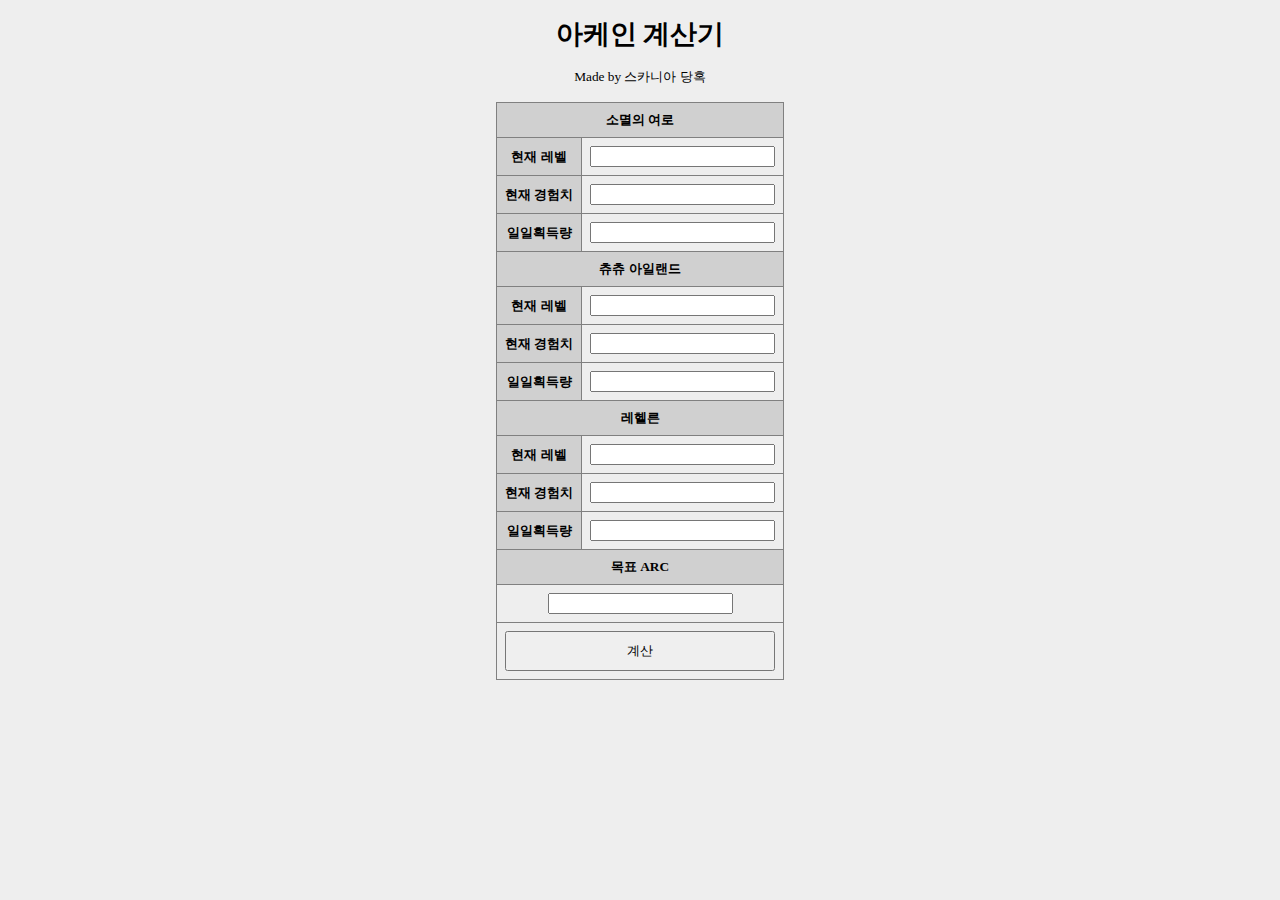
<file: arc/index.html>
<!doctype html><html><head>
	<meta http-equiv="content-type" content="text/html; charset=utf-8" />
	<meta name="viewport" content="width=device-width, user-scalable=no" />
	<link rel="stylesheet" type="text/css" href="css/style.css">
	<link rel="shortcut icon">
	<script src="js/script.js"></script>
	<title>아케인 계산기</title>
</head>
<body>
	<br><h1>아케인 계산기</h1><br>
	Made by 스카니아 당혹<br><br>
	<table>
		<tr>
		<th colspan=2>
			소멸의 여로
		</th>
		</tr>
		<tr>
		<th>
			현재 레벨
		</th>
		<td>
			<input type="number" id="sonlevel">
		</td>
		</tr>
		<tr>
		<th>
			현재 경험치
		</th>
		<td>
			<input type="number" id="sonexp">
		</td>
		</tr>
		<tr>
		<th>
			일일획득량
		</th>
		<td>
			<input type="number" id="sodaily">
		</td>
		</tr>

		<tr>
		<th colspan=2>
			츄츄 아일랜드
		</th>
		</tr>
		<tr>
		<th>
			현재 레벨
		</th>
		<td>
			<input type="number" id="chunlevel">
		</td>
		</tr>
		<tr>
		<th>
			현재 경험치
		</th>
		<td>
			<input type="number" id="chunexp">
		</td>
		</tr>
		<tr>
		<th>
			일일획득량
		</th>
		<td>
			<input type="number" id="chudaily">
		</td>
		</tr>

		<tr>
		<th colspan=2>
			레헬른
		</th>
		</tr>
		<tr>
		<th>
			현재 레벨
		</th>
		<td>
			<input type="number" id="renlevel">
		</td>
		</tr>
		<tr>
		<th>
			현재 경험치
		</th>
		<td>
			<input type="number" id="renexp">
		</td>
		</tr>
		<tr>
		<th>
			일일획득량
		</th>
		<td>
			<input type="number" id="redaily">
		</td>
		</tr>
		
		<tr>
		<th colspan=2>
			목표 ARC
		</th>
		</tr>
		<tr>
		<td colspan=2>
			<input type="number" id="arc">
		</td>
		</tr>

		<tr>
		<td colspan=2>
			<button style="width:100%;height:40px" onclick="go()">계산</button>
		</td>
		</tr>
	</table>
	<br><br>
	<p id="result"></p>
	<br><br>
</body>
</html>
</file>
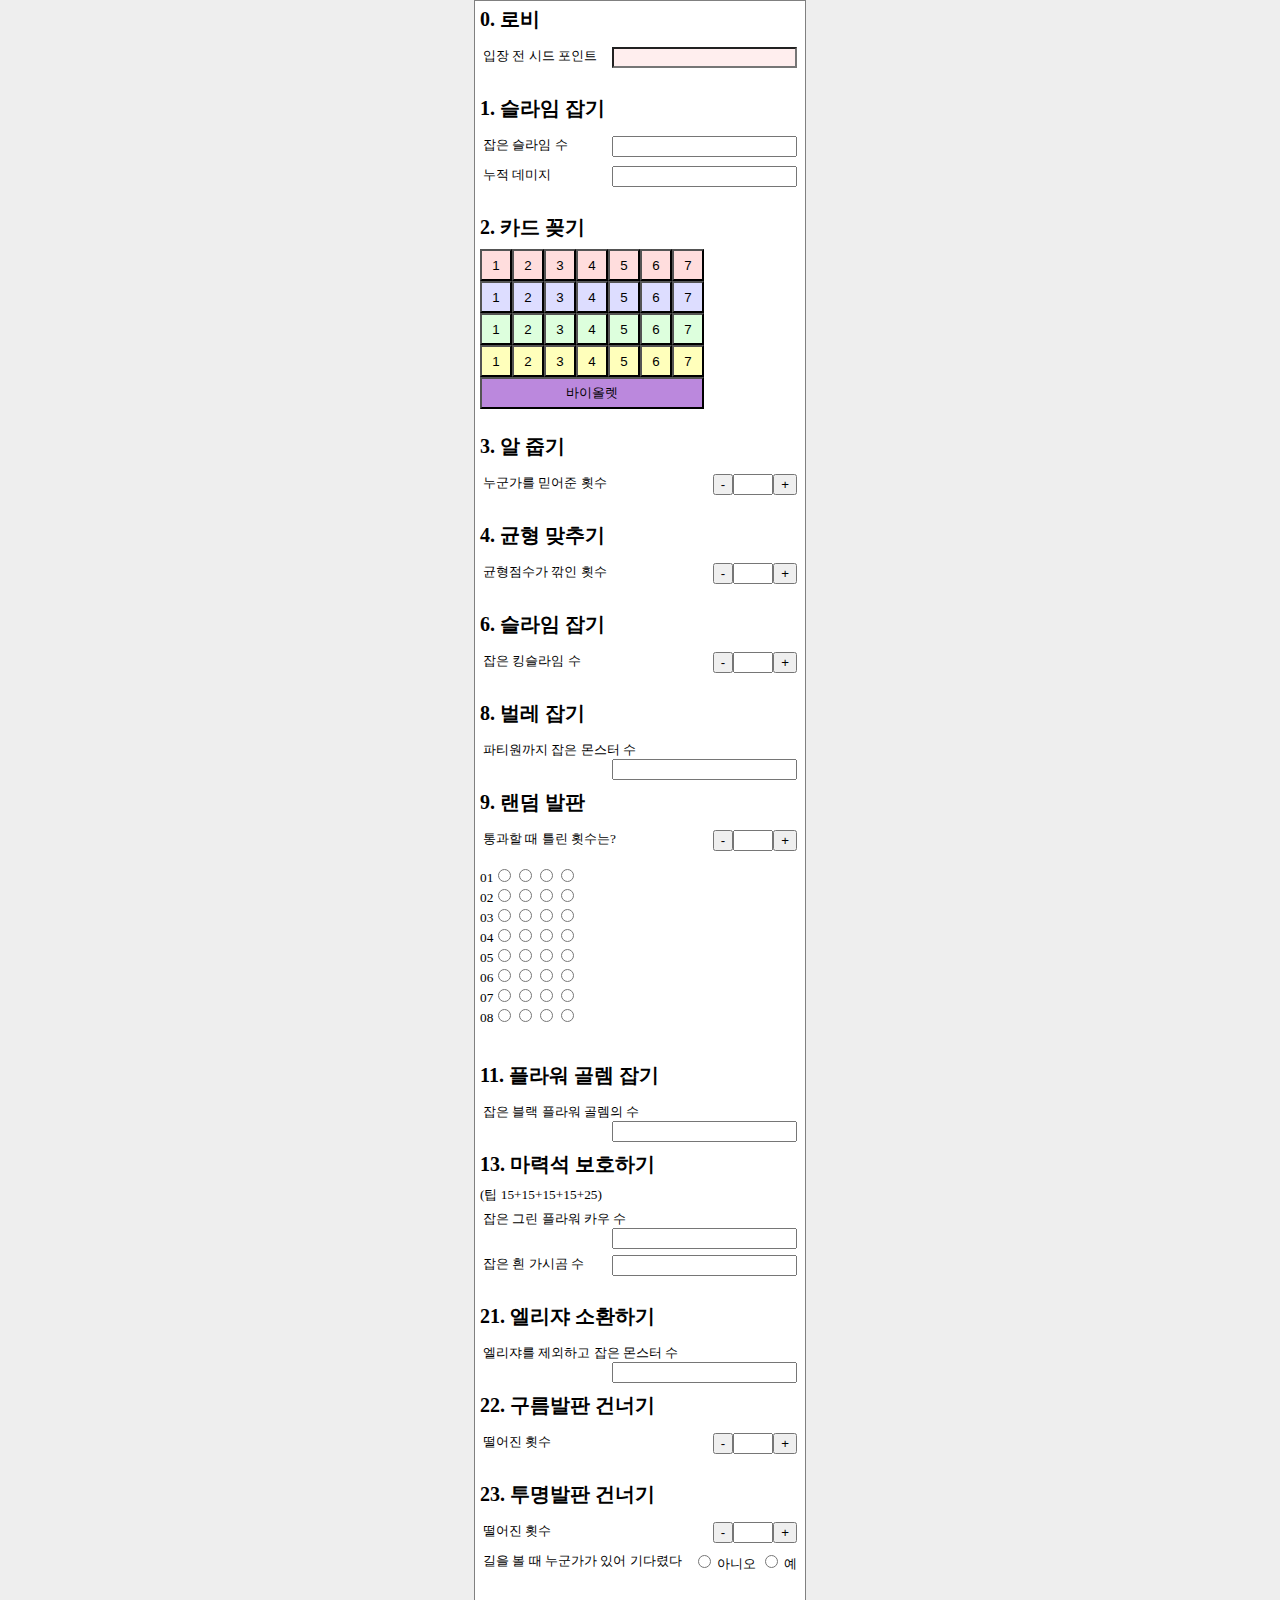
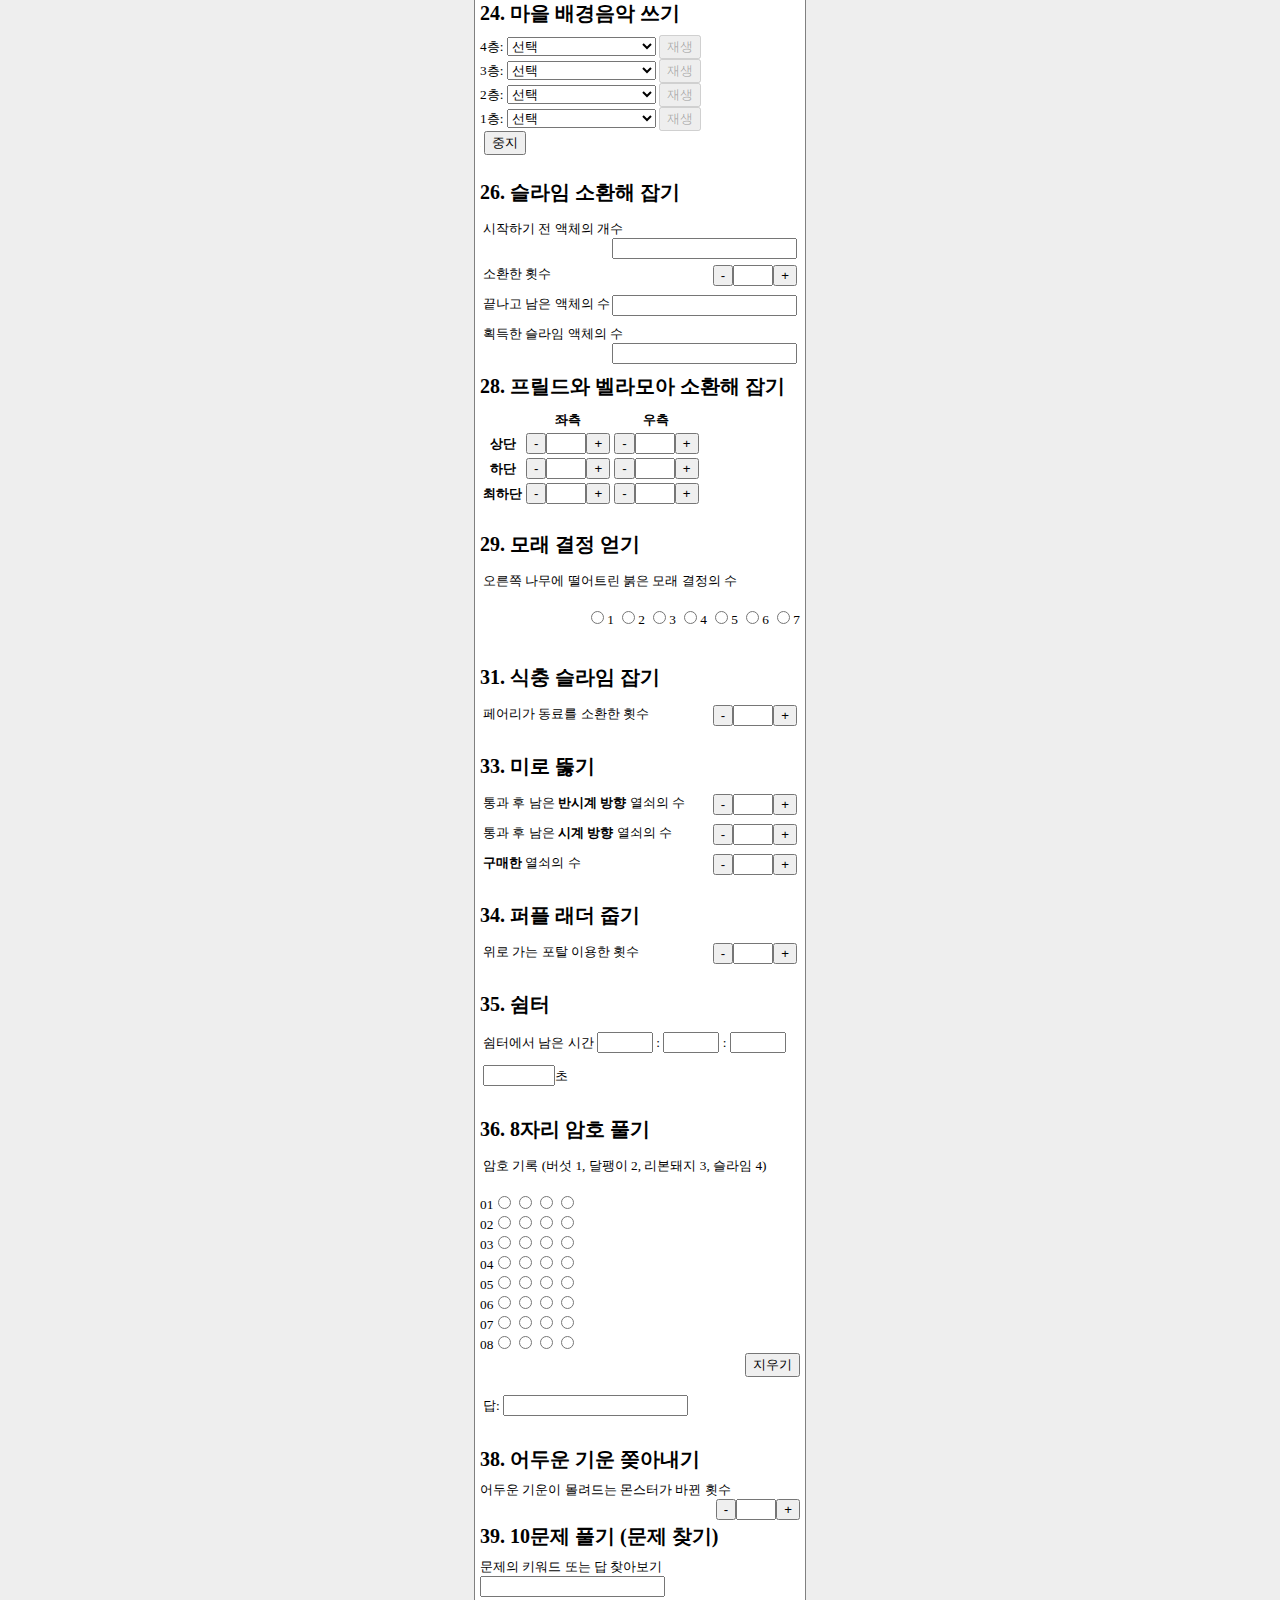
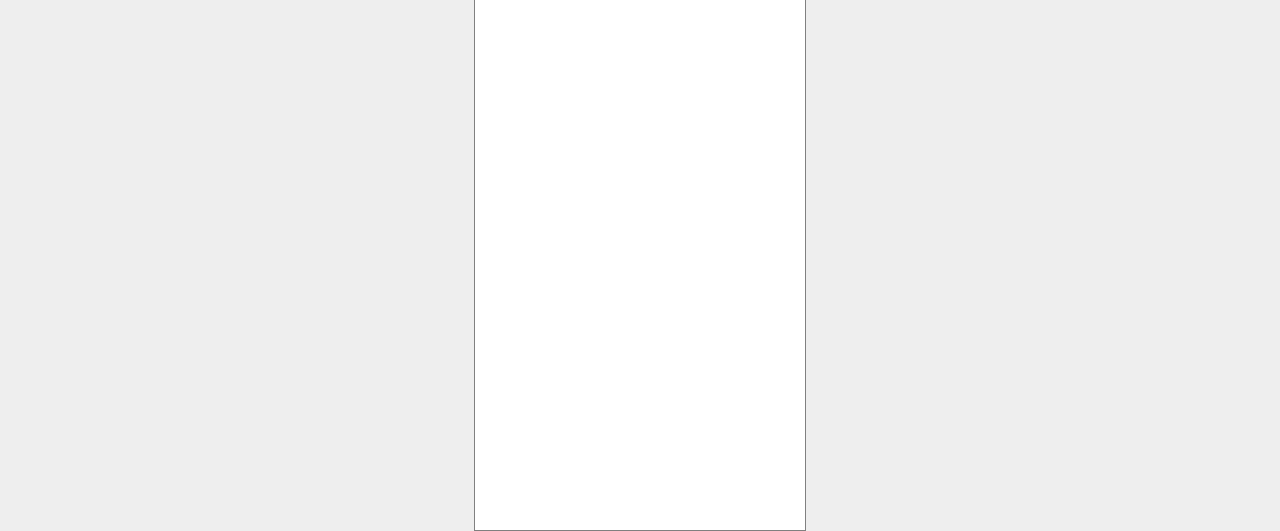
<file: seed/index.html>
<!doctype html><html><head>
	<meta http-equiv="content-type" content="text/html; charset=utf-8" />
	<meta name="viewport" content="width=device-width, user-scalable=no" />
	<link rel="stylesheet" type="text/css" href="css/style.css">
	<link rel="shortcut icon">
	<script src="js/script.js"></script>
	<title>더 시드 기록지</title>
</head><body>
	<div id="wrap">
		<form onsubmit="return false">
			<div id="floor0">
				<h1>0. 로비</h1>
				<p><label for="q_0_0">입장 전 시드 포인트 <input type="number" id="q_0_0" /></label></p>
			</div>
			<div id="floor1">
				<h1>1. 슬라임 잡기</h1>
				<p><label for="q_1_0">잡은 슬라임 수 <input type="number" id="q_1_0" /></label></p>
				<p><label for="q_1_1">누적 데미지 <input type="number" id="q_1_1" /></label></p>
			</div>
			<div id="floor2">
				<h1>2. 카드 꽂기</h1>
				<script type="text/html" id="card_form">
					<li>
						<button onclick="$(this).parent().remove();return false;">X</button>
						<button onclick="return toggleText($(this));" value="0">[선택안함]</button>
						###1
					</li>
				</script>
				<div>
					<div><button style="width: 32px; height: 32px; background: #fdd" onclick="return addCard(this.style.backgroundColor, '레드', 1);">1</button><button style="width: 32px; height: 32px; background: #fdd" onclick="return addCard(this.style.backgroundColor, '레드', 2);">2</button><button style="width: 32px; height: 32px; background: #fdd" onclick="return addCard(this.style.backgroundColor, '레드', 3);">3</button><button style="width: 32px; height: 32px; background: #fdd" onclick="return addCard(this.style.backgroundColor, '레드', 4);">4</button><button style="width: 32px; height: 32px; background: #fdd" onclick="return addCard(this.style.backgroundColor, '레드', 5);">5</button><button style="width: 32px; height: 32px; background: #fdd" onclick="return addCard(this.style.backgroundColor, '레드', 6);">6</button><button style="width: 32px; height: 32px; background: #fdd" onclick="return addCard(this.style.backgroundColor, '레드', 7);">7</button></div><div><button style="width: 32px; height: 32px; background: #ddf" onclick="return addCard(this.style.backgroundColor, '블루', 1);">1</button><button style="width: 32px; height: 32px; background: #ddf" onclick="return addCard(this.style.backgroundColor, '블루', 2);">2</button><button style="width: 32px; height: 32px; background: #ddf" onclick="return addCard(this.style.backgroundColor, '블루', 3);">3</button><button style="width: 32px; height: 32px; background: #ddf" onclick="return addCard(this.style.backgroundColor, '블루', 4);">4</button><button style="width: 32px; height: 32px; background: #ddf" onclick="return addCard(this.style.backgroundColor, '블루', 5);">5</button><button style="width: 32px; height: 32px; background: #ddf" onclick="return addCard(this.style.backgroundColor, '블루', 6);">6</button><button style="width: 32px; height: 32px; background: #ddf" onclick="return addCard(this.style.backgroundColor, '블루', 7);">7</button></div><div><button style="width: 32px; height: 32px; background: #dfd" onclick="return addCard(this.style.backgroundColor, '그린', 1);">1</button><button style="width: 32px; height: 32px; background: #dfd" onclick="return addCard(this.style.backgroundColor, '그린', 2);">2</button><button style="width: 32px; height: 32px; background: #dfd" onclick="return addCard(this.style.backgroundColor, '그린', 3);">3</button><button style="width: 32px; height: 32px; background: #dfd" onclick="return addCard(this.style.backgroundColor, '그린', 4);">4</button><button style="width: 32px; height: 32px; background: #dfd" onclick="return addCard(this.style.backgroundColor, '그린', 5);">5</button><button style="width: 32px; height: 32px; background: #dfd" onclick="return addCard(this.style.backgroundColor, '그린', 6);">6</button><button style="width: 32px; height: 32px; background: #dfd" onclick="return addCard(this.style.backgroundColor, '그린', 7);">7</button></div><div><button style="width: 32px; height: 32px; background: #ffb" onclick="return addCard(this.style.backgroundColor, '옐로우', 1);">1</button><button style="width: 32px; height: 32px; background: #ffb" onclick="return addCard(this.style.backgroundColor, '옐로우', 2);">2</button><button style="width: 32px; height: 32px; background: #ffb" onclick="return addCard(this.style.backgroundColor, '옐로우', 3);">3</button><button style="width: 32px; height: 32px; background: #ffb" onclick="return addCard(this.style.backgroundColor, '옐로우', 4);">4</button><button style="width: 32px; height: 32px; background: #ffb" onclick="return addCard(this.style.backgroundColor, '옐로우', 5);">5</button><button style="width: 32px; height: 32px; background: #ffb" onclick="return addCard(this.style.backgroundColor, '옐로우', 6);">6</button><button style="width: 32px; height: 32px; background: #ffb" onclick="return addCard(this.style.backgroundColor, '옐로우', 7);">7</button></div>					<div>
						<button style="width: 224px; height: 32px; background: #b8d" onclick="return addCard(this.style.backgroundColor, '바이올렛','');">바이올렛</button>
					</div>
				</div>
				<ol id="floor2_cards">
				</ol>
			</div>
			<div id="floor3">
				<h1>3. 알 줍기</h1>
				<p><label for="q_3_0">누군가를 믿어준 횟수 <input type="number" id="q_3_0" class="increasing" /></label></p>
			</div>
			<div id="floor4">
				<h1>4. 균형 맞추기</h1>
				<p><label for="q_4_0">균형점수가 깎인 횟수 <input type="number" id="q_4_0" class="increasing" /></label></p>
			</div>
			<div id="floor6">
				<h1>6. 슬라임 잡기</h1>
				<p><label for="q_6_0">잡은 킹슬라임 수 <input type="number" id="q_6_0" class="increasing" /></label></p>
			</div>
			<div id="floor8">
				<h1>8. 벌레 잡기</h1>
				<p><label for="q_8_0">파티원까지 잡은 몬스터 수 <input type="number" id="q_8_0" /></label></p>
			</div>
			<div id="floor9">
				<h1>9. 랜덤 발판</h1>
				<p><label for="q_9_0">통과할 때 틀린 횟수는? <input type="number" id="q_9_0" class="increasing" /></label></p>
				<p>
											<div><span>01</span><input type="radio" id="q_9_1_1_1" name="q_9_1_1" /><input type="radio" id="q_9_1_1_2" name="q_9_1_1" /><input type="radio" id="q_9_1_1_3" name="q_9_1_1" /><input type="radio" id="q_9_1_1_4" name="q_9_1_1" /></div>
											<div><span>02</span><input type="radio" id="q_9_1_2_1" name="q_9_1_2" /><input type="radio" id="q_9_1_1_2" name="q_9_1_2" /><input type="radio" id="q_9_1_1_3" name="q_9_1_2" /><input type="radio" id="q_9_1_1_4" name="q_9_1_2" /></div>
											<div><span>03</span><input type="radio" id="q_9_1_3_1" name="q_9_1_3" /><input type="radio" id="q_9_1_1_2" name="q_9_1_3" /><input type="radio" id="q_9_1_1_3" name="q_9_1_3" /><input type="radio" id="q_9_1_1_4" name="q_9_1_3" /></div>
											<div><span>04</span><input type="radio" id="q_9_1_4_1" name="q_9_1_4" /><input type="radio" id="q_9_1_1_2" name="q_9_1_4" /><input type="radio" id="q_9_1_1_3" name="q_9_1_4" /><input type="radio" id="q_9_1_1_4" name="q_9_1_4" /></div>
											<div><span>05</span><input type="radio" id="q_9_1_5_1" name="q_9_1_5" /><input type="radio" id="q_9_1_1_2" name="q_9_1_5" /><input type="radio" id="q_9_1_1_3" name="q_9_1_5" /><input type="radio" id="q_9_1_1_4" name="q_9_1_5" /></div>
											<div><span>06</span><input type="radio" id="q_9_1_6_1" name="q_9_1_6" /><input type="radio" id="q_9_1_1_2" name="q_9_1_6" /><input type="radio" id="q_9_1_1_3" name="q_9_1_6" /><input type="radio" id="q_9_1_1_4" name="q_9_1_6" /></div>
											<div><span>07</span><input type="radio" id="q_9_1_7_1" name="q_9_1_7" /><input type="radio" id="q_9_1_1_2" name="q_9_1_7" /><input type="radio" id="q_9_1_1_3" name="q_9_1_7" /><input type="radio" id="q_9_1_1_4" name="q_9_1_7" /></div>
											<div><span>08</span><input type="radio" id="q_9_1_8_1" name="q_9_1_8" /><input type="radio" id="q_9_1_1_2" name="q_9_1_8" /><input type="radio" id="q_9_1_1_3" name="q_9_1_8" /><input type="radio" id="q_9_1_1_4" name="q_9_1_8" /></div>
									</p>
			</div>
			<div id="floor11">
				<h1>11. 플라워 골렘 잡기</h1>
				<p><label for="q_11_0">잡은 블랙 플라워 골렘의 수 <input type="number" id="q_11_0" /></label></p>
			</div>
			<div id="floor13">
				<h1>13. 마력석 보호하기</h1>
				(팁 15+15+15+15+25)
				<p><label for="q_13_0">잡은 그린 플라워 카우 수 <input type="number" id="q_11_0" /></label></p>
				<p><label for="q_13_1">잡은 흰 가시곰 수 <input type="number" id="q_11_1" /></label></p>
			</div>
			<div id="floor21">
				<h1>21. 엘리쟈 소환하기</h1>
				<p><label for="q_21_0">엘리쟈를 제외하고 잡은 몬스터 수 <input type="number" id="q_21_0" /></label></p>
			</div>
			<div id="floor22">
				<h1>22. 구름발판 건너기</h1>
				<p><label for="q_22_0">떨어진 횟수 <input type="number" id="q_22_0" class="increasing" /></label></p>
			</div>
			<div id="floor23">
				<h1>23. 투명발판 건너기</h1>
				<p><label for="q_23_0">떨어진 횟수 <input type="number" id="q_23_0" class="increasing" /></label></p>
				<p>길을 볼 때 누군가가 있어 기다렸다 <span style="float:right"><label for="q_23_1_f"><input type="radio" id="q_23_1_f" name="q_23_1" value="0" /> 아니오</label> <label for="q_23_1_t"><input type="radio" id="q_23_1_t" name="q_23_1" value="1" /> 예</label></span></p>
			</div>
			<div id="floor24">
				<h1>24. 마을 배경음악 쓰기</h1>
				<div>
						4층: 
						<select id="q24_4">
							<optgroup>
								<option value="" style="background:#FEE">선택</option>
							</optgroup>
							<optgroup label="메이플 아일랜드">										<option value="AboveTheTreetops.mp3">리스항구</option>										<option value="BadGuys.mp3">커닝시티</option>										<option value="Nightmare.mp3">페리온</option>										<option value="WhenTheMorningComes.mp3">엘리니아</option>										<option value="FloralLife.mp3">헤네시스</option>										<option value="WindAndFlower.mp3">에우렐</option>										<option value="CocoIsland.mp3">노틸러스</option>										<option value="SleepyWood.mp3">슬리피우드</option></optgroup><optgroup label="그란디스">										<option value="Pantheon.mp3">판테온</option>										<option value="retake.mp3">헬리시움 탈환 본부</option>										<option value="foxvillage.mp3">뾰족귀 여우마을</option></optgroup><optgroup label="루더스 호수">										<option value="FantasticThinking.mp3">루디브리엄</option>										<option value="DownTown.mp3">아랫마을</option>										<option value="LetsMarch.mp3">지구방위본부</option></optgroup><optgroup label="엘나스 산맥">										<option value="Shinin'Harbor.mp3">오르비스</option>										<option value="SnowyVillage.mp3">엘나스</option></optgroup><optgroup label="아쿠아로드">										<option value="Aquarium.mp3">아쿠아리움</option></optgroup><optgroup label="미나르숲">										<option value="Leafre.mp3">리프레</option></optgroup><optgroup label="니할 사막">										<option value="Ariant.mp3">아리안트</option>										<option value="Dispute.mp3">마가티아</option></optgroup><optgroup label="무릉도원">										<option value="MureungHill.mp3">무릉</option>										<option value="WhiteHerb.mp3">백초마을</option></optgroup><optgroup label="기타">										<option value="RienVillage.mp3">리엔</option>										<option value="QueensGarden.mp3">에레브</option>										<option value="EdelsteinCity.mp3">에델슈타인</option>										<option value="FlytotheMoon.mp3">크리스탈 가든</option></optgroup>						</select>
						<button onclick="return play($('#q24_4').val());" disabled>재생</button>
					</div>
				<div>
						3층: 
						<select id="q24_3">
							<optgroup>
								<option value="" style="background:#FEE">선택</option>
							</optgroup>
							<optgroup label="메이플 아일랜드">										<option value="AboveTheTreetops.mp3">리스항구</option>										<option value="BadGuys.mp3">커닝시티</option>										<option value="Nightmare.mp3">페리온</option>										<option value="WhenTheMorningComes.mp3">엘리니아</option>										<option value="FloralLife.mp3">헤네시스</option>										<option value="WindAndFlower.mp3">에우렐</option>										<option value="CocoIsland.mp3">노틸러스</option>										<option value="SleepyWood.mp3">슬리피우드</option></optgroup><optgroup label="그란디스">										<option value="Pantheon.mp3">판테온</option>										<option value="retake.mp3">헬리시움 탈환 본부</option>										<option value="foxvillage.mp3">뾰족귀 여우마을</option></optgroup><optgroup label="루더스 호수">										<option value="FantasticThinking.mp3">루디브리엄</option>										<option value="DownTown.mp3">아랫마을</option>										<option value="LetsMarch.mp3">지구방위본부</option></optgroup><optgroup label="엘나스 산맥">										<option value="Shinin'Harbor.mp3">오르비스</option>										<option value="SnowyVillage.mp3">엘나스</option></optgroup><optgroup label="아쿠아로드">										<option value="Aquarium.mp3">아쿠아리움</option></optgroup><optgroup label="미나르숲">										<option value="Leafre.mp3">리프레</option></optgroup><optgroup label="니할 사막">										<option value="Ariant.mp3">아리안트</option>										<option value="Dispute.mp3">마가티아</option></optgroup><optgroup label="무릉도원">										<option value="MureungHill.mp3">무릉</option>										<option value="WhiteHerb.mp3">백초마을</option></optgroup><optgroup label="기타">										<option value="RienVillage.mp3">리엔</option>										<option value="QueensGarden.mp3">에레브</option>										<option value="EdelsteinCity.mp3">에델슈타인</option>										<option value="FlytotheMoon.mp3">크리스탈 가든</option></optgroup>						</select>
						<button onclick="return play($('#q24_3').val());" disabled>재생</button>
					</div>
				<div>
						2층: 
						<select id="q24_2">
							<optgroup>
								<option value="" style="background:#FEE">선택</option>
							</optgroup>
							<optgroup label="메이플 아일랜드">										<option value="AboveTheTreetops.mp3">리스항구</option>										<option value="BadGuys.mp3">커닝시티</option>										<option value="Nightmare.mp3">페리온</option>										<option value="WhenTheMorningComes.mp3">엘리니아</option>										<option value="FloralLife.mp3">헤네시스</option>										<option value="WindAndFlower.mp3">에우렐</option>										<option value="CocoIsland.mp3">노틸러스</option>										<option value="SleepyWood.mp3">슬리피우드</option></optgroup><optgroup label="그란디스">										<option value="Pantheon.mp3">판테온</option>										<option value="retake.mp3">헬리시움 탈환 본부</option>										<option value="foxvillage.mp3">뾰족귀 여우마을</option></optgroup><optgroup label="루더스 호수">										<option value="FantasticThinking.mp3">루디브리엄</option>										<option value="DownTown.mp3">아랫마을</option>										<option value="LetsMarch.mp3">지구방위본부</option></optgroup><optgroup label="엘나스 산맥">										<option value="Shinin'Harbor.mp3">오르비스</option>										<option value="SnowyVillage.mp3">엘나스</option></optgroup><optgroup label="아쿠아로드">										<option value="Aquarium.mp3">아쿠아리움</option></optgroup><optgroup label="미나르숲">										<option value="Leafre.mp3">리프레</option></optgroup><optgroup label="니할 사막">										<option value="Ariant.mp3">아리안트</option>										<option value="Dispute.mp3">마가티아</option></optgroup><optgroup label="무릉도원">										<option value="MureungHill.mp3">무릉</option>										<option value="WhiteHerb.mp3">백초마을</option></optgroup><optgroup label="기타">										<option value="RienVillage.mp3">리엔</option>										<option value="QueensGarden.mp3">에레브</option>										<option value="EdelsteinCity.mp3">에델슈타인</option>										<option value="FlytotheMoon.mp3">크리스탈 가든</option></optgroup>						</select>
						<button onclick="return play($('#q24_2').val());" disabled>재생</button>
					</div>
				<div>
						1층: 
						<select id="q24_1">
							<optgroup>
								<option value="" style="background:#FEE">선택</option>
							</optgroup>
							<optgroup label="메이플 아일랜드">										<option value="AboveTheTreetops.mp3">리스항구</option>										<option value="BadGuys.mp3">커닝시티</option>										<option value="Nightmare.mp3">페리온</option>										<option value="WhenTheMorningComes.mp3">엘리니아</option>										<option value="FloralLife.mp3">헤네시스</option>										<option value="WindAndFlower.mp3">에우렐</option>										<option value="CocoIsland.mp3">노틸러스</option>										<option value="SleepyWood.mp3">슬리피우드</option></optgroup><optgroup label="그란디스">										<option value="Pantheon.mp3">판테온</option>										<option value="retake.mp3">헬리시움 탈환 본부</option>										<option value="foxvillage.mp3">뾰족귀 여우마을</option></optgroup><optgroup label="루더스 호수">										<option value="FantasticThinking.mp3">루디브리엄</option>										<option value="DownTown.mp3">아랫마을</option>										<option value="LetsMarch.mp3">지구방위본부</option></optgroup><optgroup label="엘나스 산맥">										<option value="Shinin'Harbor.mp3">오르비스</option>										<option value="SnowyVillage.mp3">엘나스</option></optgroup><optgroup label="아쿠아로드">										<option value="Aquarium.mp3">아쿠아리움</option></optgroup><optgroup label="미나르숲">										<option value="Leafre.mp3">리프레</option></optgroup><optgroup label="니할 사막">										<option value="Ariant.mp3">아리안트</option>										<option value="Dispute.mp3">마가티아</option></optgroup><optgroup label="무릉도원">										<option value="MureungHill.mp3">무릉</option>										<option value="WhiteHerb.mp3">백초마을</option></optgroup><optgroup label="기타">										<option value="RienVillage.mp3">리엔</option>										<option value="QueensGarden.mp3">에레브</option>										<option value="EdelsteinCity.mp3">에델슈타인</option>										<option value="FlytotheMoon.mp3">크리스탈 가든</option></optgroup>						</select>
						<button onclick="return play($('#q24_1').val());" disabled>재생</button>
					</div>
								<object id="playerswf" type="application/x-shockwave-flash" data="maplebgm/player.swf" width="1" height="1">
					<param name="movie" value="player_mp3_js.swf" />
					<param name="AllowScriptAccess" value="always" />
					<param name="FlashVars" value="listener=myListener&amp;interval=0" />
				</object>
				<button onclick="return stopPlay();">중지</button>
			</div>
			<div id="floor26">
				<h1>26. 슬라임 소환해 잡기</h1>
				<p><label for="q_26_0_0">시작하기 전 액체의 개수 <input type="number" id="q_26_0_0" /></label></p>
				<p><label for="q_26_0_1">소환한 횟수 <input type="number" id="q_26_0_1" class="increasing" /></label></p>
				<p><label for="q_26_0_2">끝나고 남은 액체의 수 <input type="number" id="q_26_0_2" /></label></p>
				<p><label for="q_26_0">획득한 슬라임 액체의 수 <input type="number" id="q_26_0" readonly /></label></p>
			</div>
			<div id="floor28">
				<h1>28. 프릴드와 벨라모아 소환해 잡기</h1>
				<table>
					<tr><th></th><th>좌측</th><th>우측</th></tr>
					<tr><th>상단</th><td><input type="number" id="q_28_0_0" class="increasing" /></td><td><input type="number" id="q_28_0_1" class="increasing" /></td></tr>
					<tr><th>하단</th><td><input type="number" id="q_28_1_0" class="increasing" /></td><td><input type="number" id="q_28_1_1" class="increasing" /></td></tr>
					<tr><th>최하단</th><td><input type="number" id="q_28_2_0" class="increasing" /></td><td><input type="number" id="q_28_2_1" class="increasing" /></td></tr>
				</table>
			</div>
			<div id="floor29">
				<h1>29. 모래 결정 얻기</h1>
				<p>오른쪽 나무에 떨어트린 붉은 모래 결정의 수</p>
				<p><div style="text-align:right">
					<label for="q_29_1"><input type="radio" id="q_23_1" name="q_29_0" />1</label>
					<label for="q_29_2"><input type="radio" id="q_23_2" name="q_29_0" />2</label>
					<label for="q_29_3"><input type="radio" id="q_23_3" name="q_29_0" />3</label>
					<label for="q_29_4"><input type="radio" id="q_23_4" name="q_29_0" />4</label>
					<label for="q_29_5"><input type="radio" id="q_23_5" name="q_29_0" />5</label>
					<label for="q_29_6"><input type="radio" id="q_23_6" name="q_29_0" />6</label>
					<label for="q_29_7"><input type="radio" id="q_23_7" name="q_29_0" />7</label>
				</div></p>
			</div>
			<div id="floor31">
				<h1>31. 식충 슬라임 잡기</h1>
				<p><label for="q_31_0">페어리가 동료를 소환한 횟수 <input type="number" id="q_31_0" class="increasing" /></label></p>
			</div>
			<div id="floor33">
				<h1>33. 미로 뚫기</h1>
				<p><label for="q_33_0">통과 후 남은 <b>반시계 방향</b> 열쇠의 수 <input type="number" id="q_33_0" class="increasing" /></label></p>
				<p><label for="q_33_1">통과 후 남은 <b>시계 방향</b> 열쇠의 수 <input type="number" id="q_33_1" class="increasing" /></label></p>
				<p><label for="q_33_2"><b>구매한</b> 열쇠의 수 <input type="number" id="q_33_2" class="increasing" /></label></p>
			</div>
			<div id="floor33">
				<h1>34. 퍼플 래더 줍기</h1>
				<p><label for="q_34_0">위로 가는 포탈 이용한 횟수 <input type="number" id="q_34_0" class="increasing" /></label></p>
			</div>
			<div id="floor35">
				<h1>35. 쉼터</h1>
				<p>쉼터에서 남은 시간 <input type="number" id="q_35_h" style="width:48px;" /> : <input type="number" id="q_35_m" style="width:48px;" /> : <input type="number" id="q_35_s" style="width:48px;" /></p>
				<p><input type="number" id="q_35_0" style="width:64px;text-align:right" readonly />초</p>
			</div>
			<div id="floor36">
				<h1>36. 8자리 암호 풀기</h1>
				<p>암호 기록 (버섯 1, 달팽이 2, 리본돼지 3, 슬라임 4)</p>
				<p>
											<div><span>01</span><input type="radio" id="q_36_1_1_1" name="q_36_1_1" value="1" /><input type="radio" id="q_36_1_1_2" name="q_36_1_1" value="2" /><input type="radio" id="q_36_1_1_3" name="q_36_1_1" value="3" /><input type="radio" id="q_36_1_1_4" name="q_36_1_1" value="4" /> <span id="q_36_disp_1"></span></div>
											<div><span>02</span><input type="radio" id="q_36_1_2_1" name="q_36_1_2" value="1" /><input type="radio" id="q_36_1_1_2" name="q_36_1_2" value="2" /><input type="radio" id="q_36_1_1_3" name="q_36_1_2" value="3" /><input type="radio" id="q_36_1_1_4" name="q_36_1_2" value="4" /> <span id="q_36_disp_2"></span></div>
											<div><span>03</span><input type="radio" id="q_36_1_3_1" name="q_36_1_3" value="1" /><input type="radio" id="q_36_1_1_2" name="q_36_1_3" value="2" /><input type="radio" id="q_36_1_1_3" name="q_36_1_3" value="3" /><input type="radio" id="q_36_1_1_4" name="q_36_1_3" value="4" /> <span id="q_36_disp_3"></span></div>
											<div><span>04</span><input type="radio" id="q_36_1_4_1" name="q_36_1_4" value="1" /><input type="radio" id="q_36_1_1_2" name="q_36_1_4" value="2" /><input type="radio" id="q_36_1_1_3" name="q_36_1_4" value="3" /><input type="radio" id="q_36_1_1_4" name="q_36_1_4" value="4" /> <span id="q_36_disp_4"></span></div>
											<div><span>05</span><input type="radio" id="q_36_1_5_1" name="q_36_1_5" value="1" /><input type="radio" id="q_36_1_1_2" name="q_36_1_5" value="2" /><input type="radio" id="q_36_1_1_3" name="q_36_1_5" value="3" /><input type="radio" id="q_36_1_1_4" name="q_36_1_5" value="4" /> <span id="q_36_disp_5"></span></div>
											<div><span>06</span><input type="radio" id="q_36_1_6_1" name="q_36_1_6" value="1" /><input type="radio" id="q_36_1_1_2" name="q_36_1_6" value="2" /><input type="radio" id="q_36_1_1_3" name="q_36_1_6" value="3" /><input type="radio" id="q_36_1_1_4" name="q_36_1_6" value="4" /> <span id="q_36_disp_6"></span></div>
											<div><span>07</span><input type="radio" id="q_36_1_7_1" name="q_36_1_7" value="1" /><input type="radio" id="q_36_1_1_2" name="q_36_1_7" value="2" /><input type="radio" id="q_36_1_1_3" name="q_36_1_7" value="3" /><input type="radio" id="q_36_1_1_4" name="q_36_1_7" value="4" /> <span id="q_36_disp_7"></span></div>
											<div><span>08</span><input type="radio" id="q_36_1_8_1" name="q_36_1_8" value="1" /><input type="radio" id="q_36_1_1_2" name="q_36_1_8" value="2" /><input type="radio" id="q_36_1_1_3" name="q_36_1_8" value="3" /><input type="radio" id="q_36_1_1_4" name="q_36_1_8" value="4" /> <span id="q_36_disp_8"></span></div>
										<button onclick="return clear36();" style="float:right">지우기</button>
				</p>
				<p>답: <input type="text" id="q_36_1" readonly /></p>
			</div>
			<div id="floor38">
				<h1>38. 어두운 기운 쫒아내기</h1>
				<label for="q_38_0">어두운 기운이 몰려드는 몬스터가 바뀐 횟수 <input type="number" id="q_38_0" class="increasing" /></label>
			</div>
			<div id="floor39">
				<h1>39. 10문제 풀기 (문제 찾기)</h1>
				<label for="q_39_0">문제의 키워드 또는 답 찾아보기 <input type="text" id="q_39_0" class="find_39" /></label>
				<ul id="q_39_1">
					<li class="template" style="display:none">
						<span class="q"></span><br />
						<span class="al1">1. <span class="a1"></span></span><br />
						<span class="al2">2. <span class="a2"></span></span><br />
						<span class="al3">3. <span class="a3"></span></span><br />
						<span class="al4">4. <span class="a4"></span></span>
					</li>
				</ul>
			</div>
			<div style="height:480px;"></div>
		</form>
	</div>
</body></html>
</file>
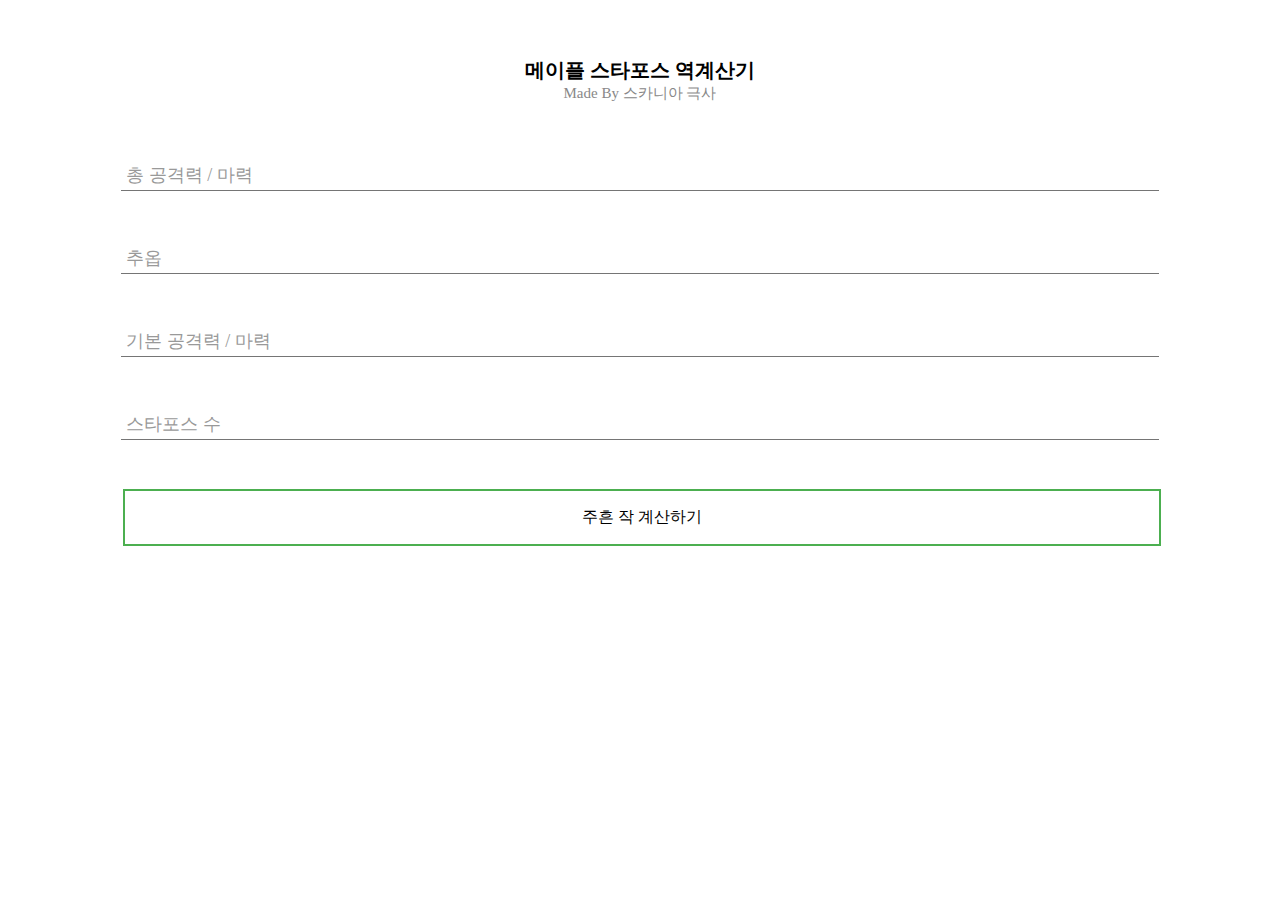
<file: star/index.html>
<!doctype html><html><head>
	<meta http-equiv="content-type" content="text/html; charset=utf-8" />
	<meta name="viewport" content="width=device-width, user-scalable=no" />
	<link rel="stylesheet" type="text/css" href="css/style.css">
	<link rel="shortcut icon">
	<script src="js/script.js"></script>
	<title>스타포스 역 계산기</title>
</head>
<body>

<div class="container">

<h2>메이플 스타포스 역계산기<small>Made By 스카니아 극사</small></h2>

    <div class="group">      
      <input type="number" name="mytotal" id="total" required>
      <span class="highlight"></span>
      <span class="bar"></span>
      <label>총 공격력 / 마력</label>
    </div>

    <div class="group">      
      <input type="number" name="myadded" id="added" required>
      <span class="highlight"></span>
      <span class="bar"></span>
      <label>추옵</label>
    </div>

    <div class="group">      
      <input type="number" name="mystan" id="stan" required>
      <span class="highlight"></span>
      <span class="bar"></span>
      <label>기본 공격력 / 마력</label>
    </div>

    <div class="group">      
      <input type="number" name="mystar" id="star" required>
      <span class="highlight"></span>
      <span class="bar"></span>
      <label>스타포스 수</label>
    </div>
<button class="button button1" onclick="calc()">주흔 작 계산하기</button>
<p id="output"></p>
</div>
</body>

</html>
</file>
<file: arc/css/style.css>
html, body, p, h1, div, label
	{
			margin:0; padding:0; border:0;
	}
	body
	{
			font-family: NanumGothic, 'Malgun Gothic', Gulim;
			font-size:10pt;
			background:#EEE;
			text-align: center;
	}
	table
	{
		margin-left: auto;
		margin-right: auto;
	}
	table, th, td
	{
		border: 1px solid gray;
		border-collapse: collapse;
	}
	th
	{	
		background-color: #d0d0d0;
	}
	th, td
	{
		padding: 8px;
	}
</file>
<file: seed/css/style.css>
html, body, p, h1, div, label{
			margin:0; padding:0; border:0;
		}
		body{
			font-family: NanumGothic, 'Malgun Gothic', Gulim;
			font-size:10pt;
			background:#EEE;
		}
		#wrap{
			padding:5px;
			margin:0 auto;
			max-width:320px;
			background:white;
			border:1px solid gray;
		}
		#wrap > form > div{
			margin-bottom:24px;
		}
		h1{
			margin-bottom:8px;
			font-size:15pt;
		}
		#wrap > form > div > p{
			padding:6px 3px;
			clear:both;
		}
		#wrap > form > div > p > label{
			display:block;
		}
		#wrap > form > div > p > label > input[type="number"]{
			float:right;
		}
		input[type="number"].increasing{
			width:32px;
			text-align:center;
		}
		.empty{
			background:#FEE;
		}
		#q_39_1{
			margin: 0; padding: 0;
		}
		#q_39_1 li{
			margin: 0; padding: 10px 0; list-style: none;
		}
		#q_39_1 li .q{
			font-weight: bold;
		}
		#q_39_1 li .highlight{
			background: lime;
		}
		#q_39_1 li .rightanswer{
			color: blue;
		}
</file>
<file: star/css/style.css>
table { 
    width: 100%; 
    border-collapse: collapse; 
    margin:50px auto;
text-align:center; 
    }
/* Zebra striping */
tr:nth-of-type(odd) { 
    background: #eee; 
    }
th { 
    background: #3498db; 
    color: white; 
    font-weight: bold; 
    }
td, th { 
text-align:center; 
    padding: 10px; 
    border: 1px solid #ccc; 
    font-size: 15px;
    }

* { box-sizing:border-box; }

/* basic stylings ------------------------------------------ */
body 				 {   text-align:center; }
.container 		{ 
  font-family:'Roboto';
  width:90%; 
  margin:30px auto 0; 
  display:block; 
  background:#FFF;
  padding:10px 50px 50px;
}
h2 		 { 
font-size: 20px;
  text-align:center; 
  margin-bottom:50px; 
}
h2 small { 
font-size: 15px;
  font-weight:normal; 
  color:#888; 
  display:block; 
}
.footer 	{ text-align:center; }
.footer a  { color:#53B2C8; }

/* form starting stylings ------------------------------- */
.group 			  { 
  position:relative; 
  margin-bottom:45px; 
}
input 				{
  font-size:15px;
  padding:10px 10px 10px 5px;
  display:block;
  width:100%;
  border:none;
  border-bottom:1px solid #757575;
}
input:focus 		{ outline:none; }

/* LABEL ======================================= */
label 				 {
  color:#999; 
  font-size:18px;
  font-weight:normal;
  position:absolute;
  pointer-events:none;
  left:5px;
  top:10px;
  transition:0.2s ease all; 
  -moz-transition:0.2s ease all; 
  -webkit-transition:0.2s ease all;
}

/* active state */
input:focus ~ label, input:valid ~ label 		{
  top:-20px;
  font-size:14px;
  color:#5264AE;
}

/* BOTTOM BARS ================================= */
.bar 	{ position:relative; display:block; width:100%; }
.bar:before, .bar:after 	{
  content:'';
  height:2px; 
  width:0;
  bottom:1px; 
  position:absolute;
  background:#5264AE; 
  transition:0.2s ease all; 
  -moz-transition:0.2s ease all; 
  -webkit-transition:0.2s ease all;
}
.bar:before {
  left:50%;
}
.bar:after {
  right:50%; 
}

/* active state */
input:focus ~ .bar:before, input:focus ~ .bar:after {
  width:50%;
}

/* HIGHLIGHTER ================================== */
.highlight {
  position:absolute;
  height:60%; 
  width:100px; 
  top:25%; 
  left:0;
  pointer-events:none;
  opacity:0.5;
}

/* active state */
input:focus ~ .highlight {
  -webkit-animation:inputHighlighter 0.3s ease;
  -moz-animation:inputHighlighter 0.3s ease;
  animation:inputHighlighter 0.3s ease;
}

/* ANIMATIONS ================ */
@-webkit-keyframes inputHighlighter {
	from { background:#5264AE; }
  to 	{ width:0; background:transparent; }
}
@-moz-keyframes inputHighlighter {
	from { background:#5264AE; }
  to 	{ width:0; background:transparent; }
}
@keyframes inputHighlighter {
	from { background:#5264AE; }
  to 	{ width:0; background:transparent; }
}


.button {
    width:100%;
    background-color: #4CAF50; /* Green */
    border: none;
    color: white;
    padding: 16px 32px;
    text-align: center;
    text-decoration: none;
    display: inline-block;
    font-size: 16px;
    margin: 4px 2px;
    -webkit-transition-duration: 0.4s; /* Safari */
    transition-duration: 0.4s;
    cursor: pointer;
}

.button1 {
    background-color: white; 
    color: black; 
    border: 2px solid #4CAF50;
}

.button1:hover {
    background-color: #4CAF50;
    color: white;
}
</file>
